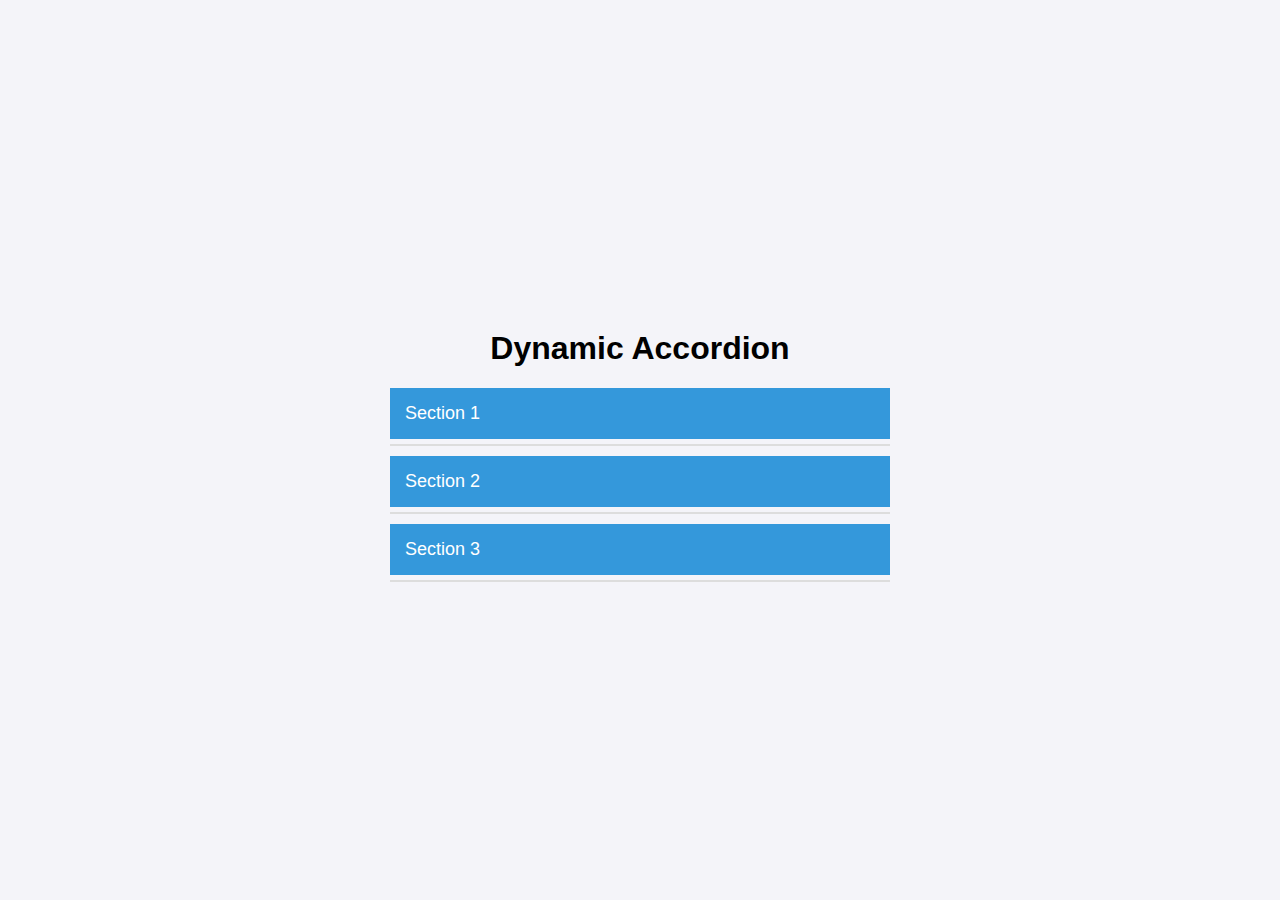
<file: Dynamic Accordion/index.html>
<!DOCTYPE html>
<html lang="en">
<head>
    <meta charset="UTF-8">
    <meta name="viewport" content="width=device-width, initial-scale=1.0">
    <title>Dynamic Accordion</title>
    <link rel="stylesheet" href="accordion-styles.css">
</head>
<body>
    <div class="accordion-container">
        <h1>Dynamic Accordion</h1>
        <div class="accordion-item">
            <button class="accordion-header" onclick="toggleSection('section1')">Section 1</button>
            <div class="accordion-content" id="section1">This is the content of section 1.</div>
        </div>
        <div class="accordion-item">
            <button class="accordion-header" onclick="toggleSection('section2')">Section 2</button>
            <div class="accordion-content" id="section2">This is the content of section 2.</div>
        </div>
        <div class="accordion-item">
            <button class="accordion-header" onclick="toggleSection('section3')">Section 3</button>
            <div class="accordion-content" id="section3">This is the content of section 3.</div>
        </div>
    </div>

    <script src="accordion-scripts.js"></script>
</body>
</html>
</file>
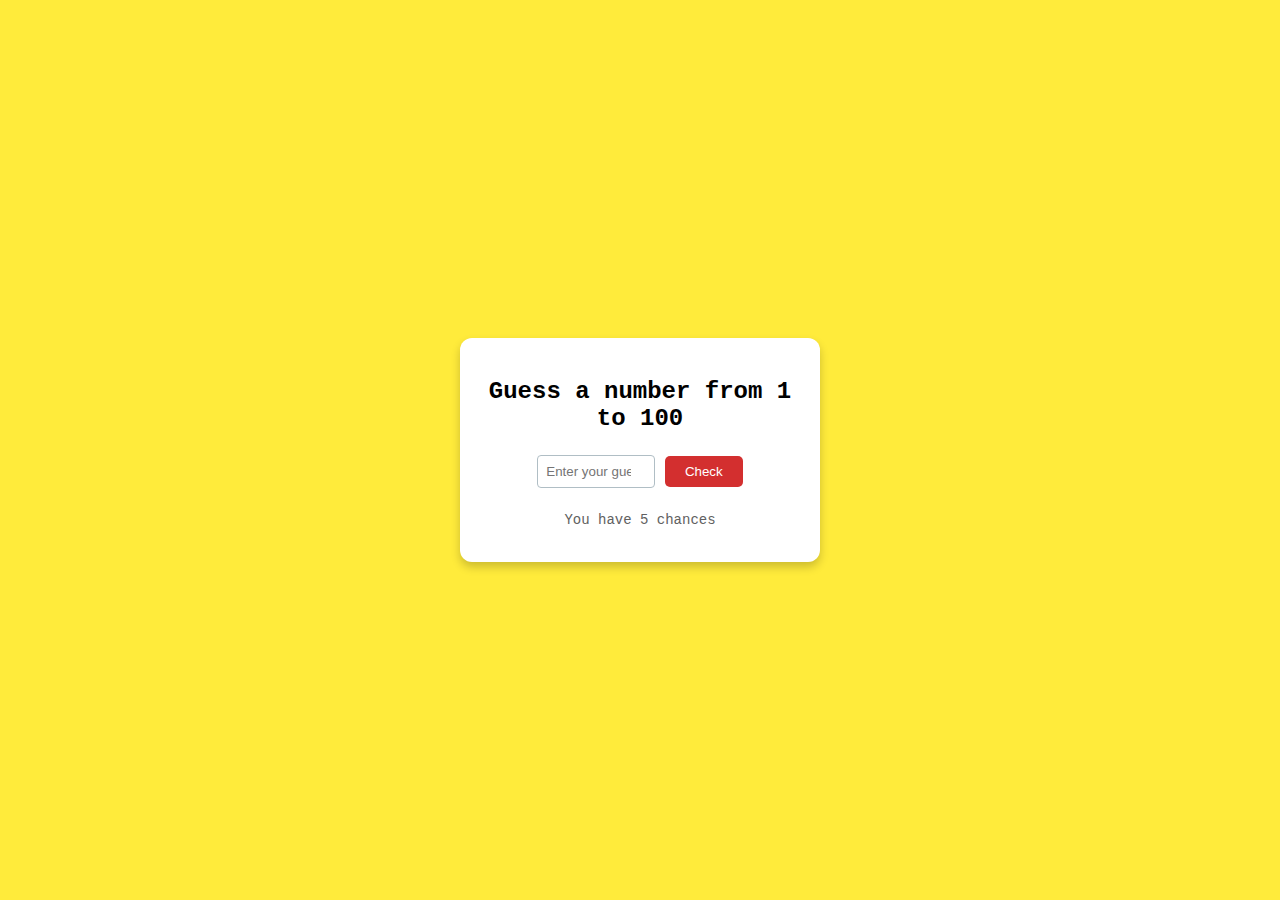
<file: Number Guess/index.html>
<!DOCTYPE html>
<html lang="en">
<head>
    <meta charset="UTF-8">
    <meta name="viewport" content="width=device-width, initial-scale=1.0">
    <title>Number Guessing Adventure</title>
    <link rel="stylesheet" href="galaxyStyles.css">
</head>
<body>
    <div class="nebula-game-container">
        <h2>Guess a number from 1 to 100</h2>
        <p id="comet-feedback-text"></p>
        <input type="number" id="star-input-field" placeholder="Enter your guess">
        <button id="rocket-check-button">Check</button>
        <p id="planet-attempt-tracker">You have 5 chances</p>
        <button id="orbit-restart-button" style="display: none;">Restart Game</button>
    </div>

    <script src="spaceGameScript.js"></script>
</body>
</html>
</file>
<file: Dynamic Accordion/accordion-styles.css>
body {
    font-family: Arial, sans-serif;
    display: flex;
    justify-content: center;
    align-items: center;
    height: 100vh;
    margin: 0;
    background-color: #f4f4f9;
}

.accordion-container {
    width: 90%;
    max-width: 500px;
    display: flex;
    flex-direction: column;
    justify-content: space-between;
    align-items: center;
}
.accordion-item{
    width: 100%;
}
.accordion-header {
    background-color: #3498db;
    color: white;
    cursor: pointer;
    padding: 15px;
    width: 100%;
    border: none;
    outline: none;
    text-align: left;
    font-size: 18px;
    transition: background-color 0.3s ease;
    margin-bottom: 5px;
}

.accordion-header:hover {
    background-color: #2980b9;
}

.accordion-content {
    padding: 0 15px;
    max-height: 0;
    overflow: hidden;
    background-color: #fff;
    transition: max-height 0.5s ease;
    border: 1px solid #ddd;
    margin-bottom: 10px;
}
</file>
<file: Number Guess/galaxyStyles.css>
body {
    display: flex;
    justify-content: center;
    align-items: center;
    height: 100vh;
    background-color: #ffeb3b;
    margin: 0;
    font-family: 'Courier New', Courier, monospace;
}

.nebula-game-container {
    background-color: #ffffff;
    padding: 20px;
    border-radius: 12px;
    box-shadow: 0 5px 10px rgba(0, 0, 0, 0.2);
    text-align: center;
    width: 320px;
}

h2 {
    margin-bottom: 12px;
}

#star-input-field {
    width: 100px;
    padding: 8px;
    margin-bottom: 10px;
    border-radius: 4px;
    border: 1px solid #b0bec5;
}

button {
    padding: 8px 20px;
    background-color: #d32f2f;
    color: #ffffff;
    border: none;
    border-radius: 5px;
    cursor: pointer;
    margin-top: 12px;
}

button:hover {
    background-color: #b71c1c;
}

#comet-feedback-text {
    margin: 12px 0;
    font-size: 14px;
    color: #455a64;
}

#planet-attempt-tracker {
    font-size: 14px;
    color: #616161;
}
</file>
